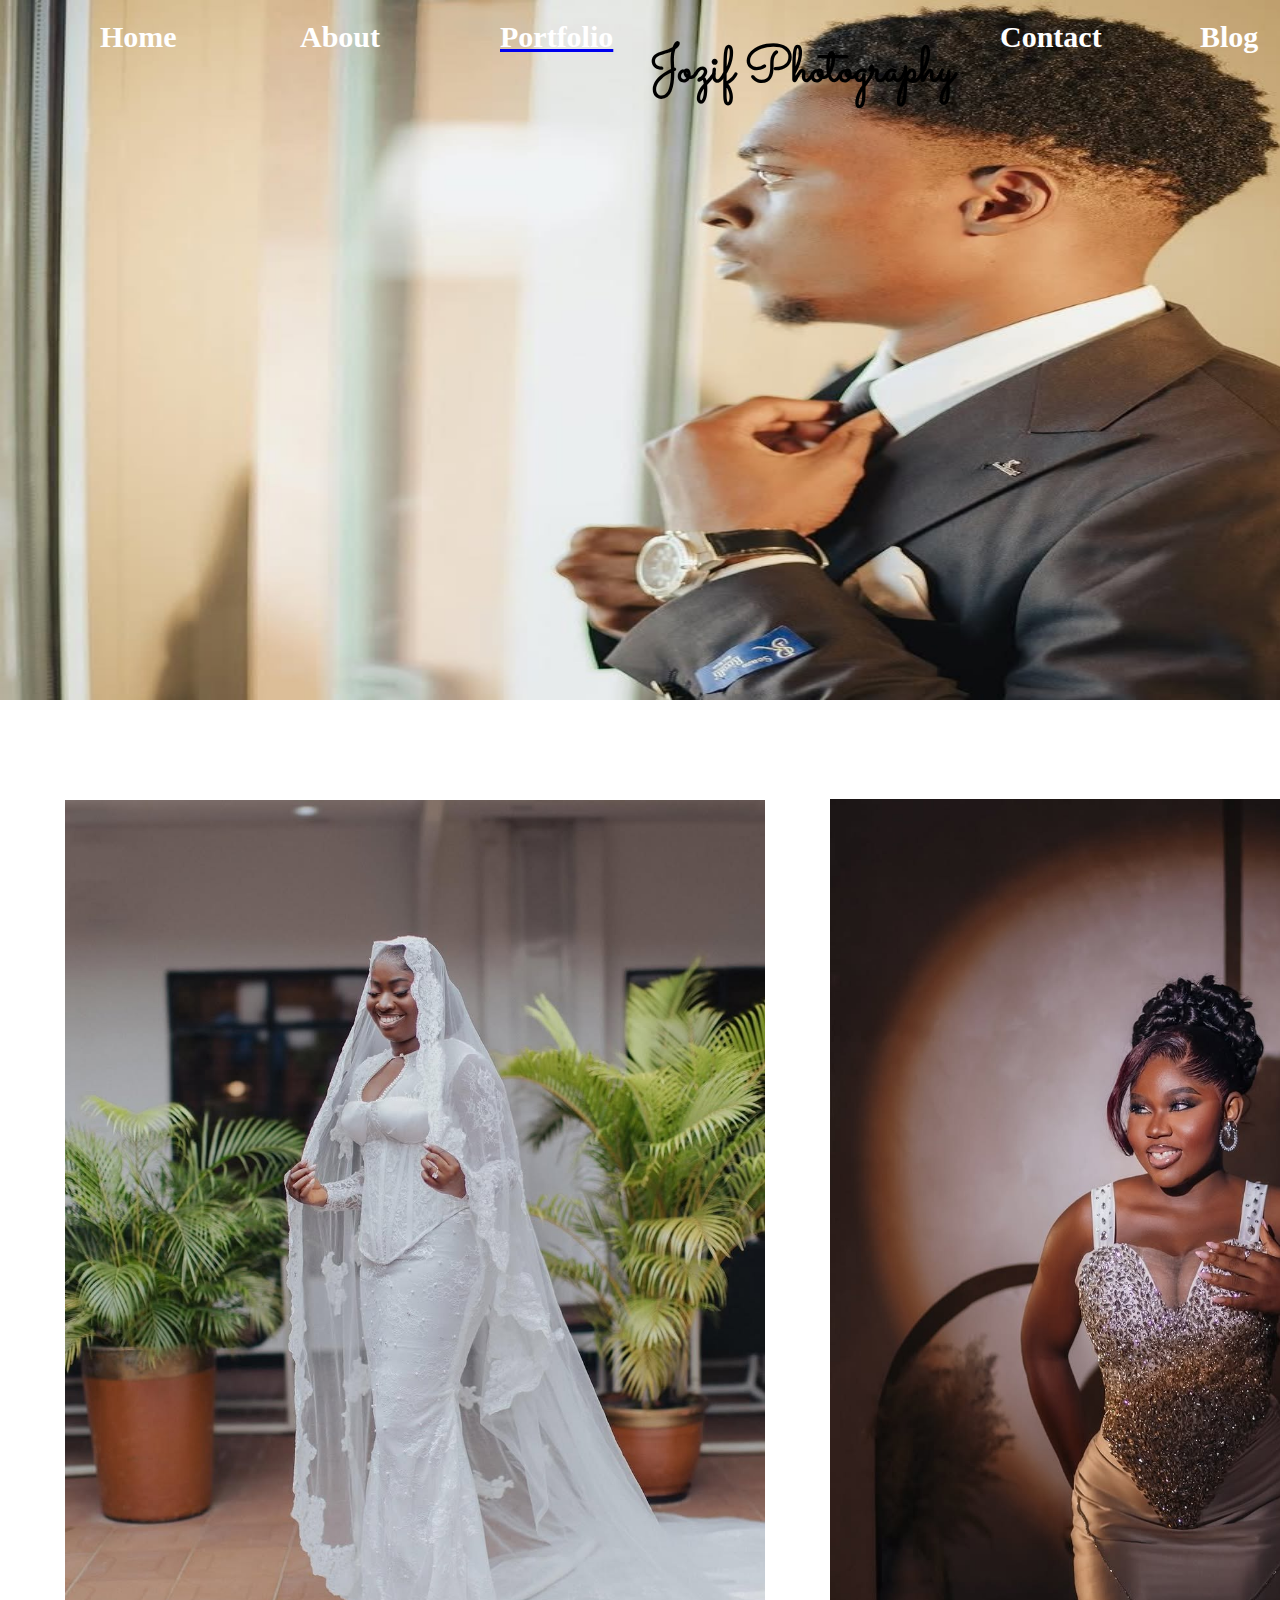
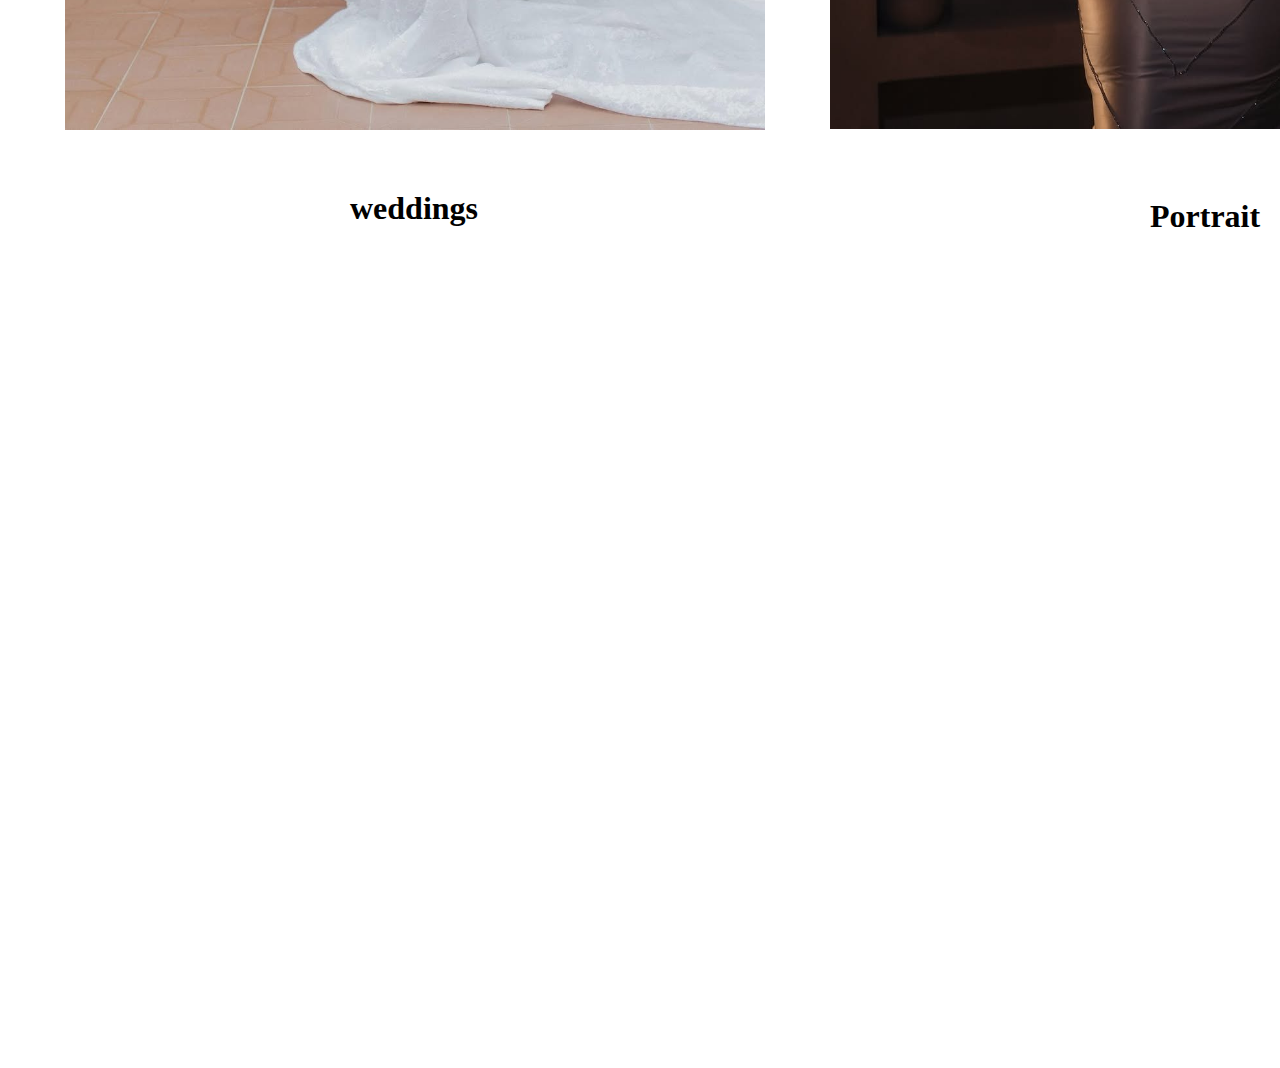
<file: portfolio.html>
<!DOCTYPE html>
<html lang="en" dir="ltr">
  <head>
    <meta charset="utf-8">
    <title>Portfolio</title>
    <link rel="preconnect" href="https://fonts.googleapis.com">
<link rel="preconnect" href="https://fonts.gstatic.com" crossorigin>
<link href="https://fonts.googleapis.com/css2?family=Sacramento&display=swap" rel="stylesheet">
    <link rel="stylesheet" href="css/style.css">
<link rel="icon" href="favicon.ico">
  </head>
  <body>


        <div class="container-one">


     <div class="heading-one"><h1 class="Home">Home</h1></div>
    <div class="heading-two"><h1 class="About">About</h1></div>
    <div class="heading-three"> <a href="Portfolio.html"><h1 class="portfolio">Portfolio</h1></a></div>
    <div class="heading-four"><h1 class="jozif">Jozif Photography</h1></div>
    <div class="heading-five"><h1 class="Contact">Contact</h1></div>
    <div class="heading-six"><h1 class="Blog">Blog</h1></div>
    <div class="heading-seven"><h1 class="Learn">Learn</h1></div>


    <img class="portfolio-one" src="portfolio-one.jpg" alt="profile-picture">
    </div>

<div class="container-top">
<img class="portfolio-two" src="portfolio-two.jpg" alt="wedding">
<img class="portfolio-three" src="portfolio-three.jpg" alt="Portrait">

<div class="weddings"><h1>weddings</h1></div>
<div class="Portrait-two"><h1>Portrait</h1></div>
</div>

  </body>
</html>
</file>
<file: css/style.css>
/****************************BODY*********************/
body{
    align-items: center;
    margin: 0px;
      text-decoration:none;
      width: 1500px;
}
/****************************PARAGRAPH*********************/
p{
  font-size: 30px;
  line-height: 2;
}
/****************************HORIZONTALINE*********************/
hr{width: 500px;
  margin-left: 500px;
  margin-right: 500px;
  padding-left: 50px;

}
/****************************IMAGES*********************/
.profile-picture{
  height: 700px;
width: 1500px;
position: static;

 top: 400px;
}
.image-top{
  width: 200px;
  height: auto;
    position: static;
}

.photo-one{
  position: static;
  padding-left:40px;
  width: 420px;
  height: 500px;
}

.photo-two{  width: 420px;
  height: 500px;
padding-left: 60px;
  position: static;
}
.photo-three{  width: 420px;
  height: 500px;
padding-left: 60px;
}

.jozif{
  font-size: 50px;
}
.TEXT{
  height: 200px;
  width: 1000px;
  padding-left: 350px;

}
.JOZIF-TWO{
  padding-left: 300px;
    font-size: 50px;
}

/****************************CONTAINERS*********************/
.container-one{

  width:1500px;
  height: 700px;
  background-color: #67C090;
  padding-top: 0px;

}
.container-two{
    padding-top:20px;
  width:1500px;
  height: 568.2px;
  background-color: F7F4EA;
}
.container-three{
  width: 200px;
  height: 200px;
}

/****************************headings*********************/
.heading{
  padding-left: 700px;

}

.heading-one{
  left: 60px;
  position: absolute;left: 100px;
  font-size: 15px;
}
.heading-two{
position: absolute;left: 300px;
font-size: 15px;
}
.heading-three{
position: absolute;left: 500px;
font-size: 15px;
}
.heading-four{

position: absolute;left: 650px;
font-family: "Sacramento", cursive;

}
.heading-five{
position: absolute;left: 1000px;
font-size: 15px;
}
.heading-six{
position: absolute;left: 1200px;
font-size: 15px;
}
.heading-seven{
  position: absolute;left:1350px;
  font-size: 15px;
}
/****************************headings*********************/
.Home{
  color:white;
}
.About{
  color:white;
}
.portfolio{
  color: white;
  text-decoration:none;
}
.Contact {color: white;}
.Blog{color: white;}
.Learn{color: white;}

.Portrait{
position: absolute;
left: 150px;
padding-left: 40px;

}
.Fashion{
  position: absolute;bottom: auto;
right: auto;
left: 670px;
}
.Commercial{
position: absolute;bottom: auto;
right:auto;
left: 1130px;
}


.btn {
  width: 150px;
position: absolute;    left: 640px;;
  background: #b9aa96;
  background-image: -webkit-linear-gradient(top, #b9aa96, #b9aa96);
  background-image: -moz-linear-gradient(top, #b9aa96, #b9aa96);
  background-image: -ms-linear-gradient(top, #b9aa96, #b9aa96);
  background-image: -o-linear-gradient(top, #b9aa96, #b9aa96);
  background-image: linear-gradient(to bottom, #b9aa96, #b9aa96);
  -webkit-border-radius: 0;
  -moz-border-radius: 0;
  border-radius: 0px;
  -webkit-box-shadow: 0px 8px 18px #666666;
  -moz-box-shadow: 0px 8px 18px #666666;
  box-shadow: 0px 8px 18px #666666;
  font-family: Georgia;
  color: #ffffff;
  font-size: 20px;
  padding: 14px 20px 10px 15px;
  text-decoration: none;
}

.btn:hover {
  background: #d4ac79;
  background-image: -webkit-linear-gradient(top, #d4ac79, #9c7341);
  background-image: -moz-linear-gradient(top, #d4ac79, #9c7341);
  background-image: -ms-linear-gradient(top, #d4ac79, #9c7341);
  background-image: -o-linear-gradient(top, #d4ac79, #9c7341);
  background-image: linear-gradient(to bottom, #d4ac79, #9c7341);
  text-decoration: none;
}




.IMAGES{
width:1581px;
   padding-left: unset;
    padding-right: unset;
    padding-top: 100px;
}


.portfolio-one{
  height: 700px;
width: 1581px;
position: static;
}
.portfolio-two {width: 700px;
    padding-top: 100px;
    padding-left: 65px;
}
.portfolio-three{
  width: 700px;
position: relative;
left: 830px;
bottom: 935px;
height: 930.078px;
}

.container-top{
  width: 420px;
  height: 500px;
}

.weddings{
  margin:auto;
  position: relative;
bottom: 900px;
left :350px;

}
.Portrait-two{
  margin:auto;
  position: relative;
bottom: 950px;
left: 1150px;



}
</file>
